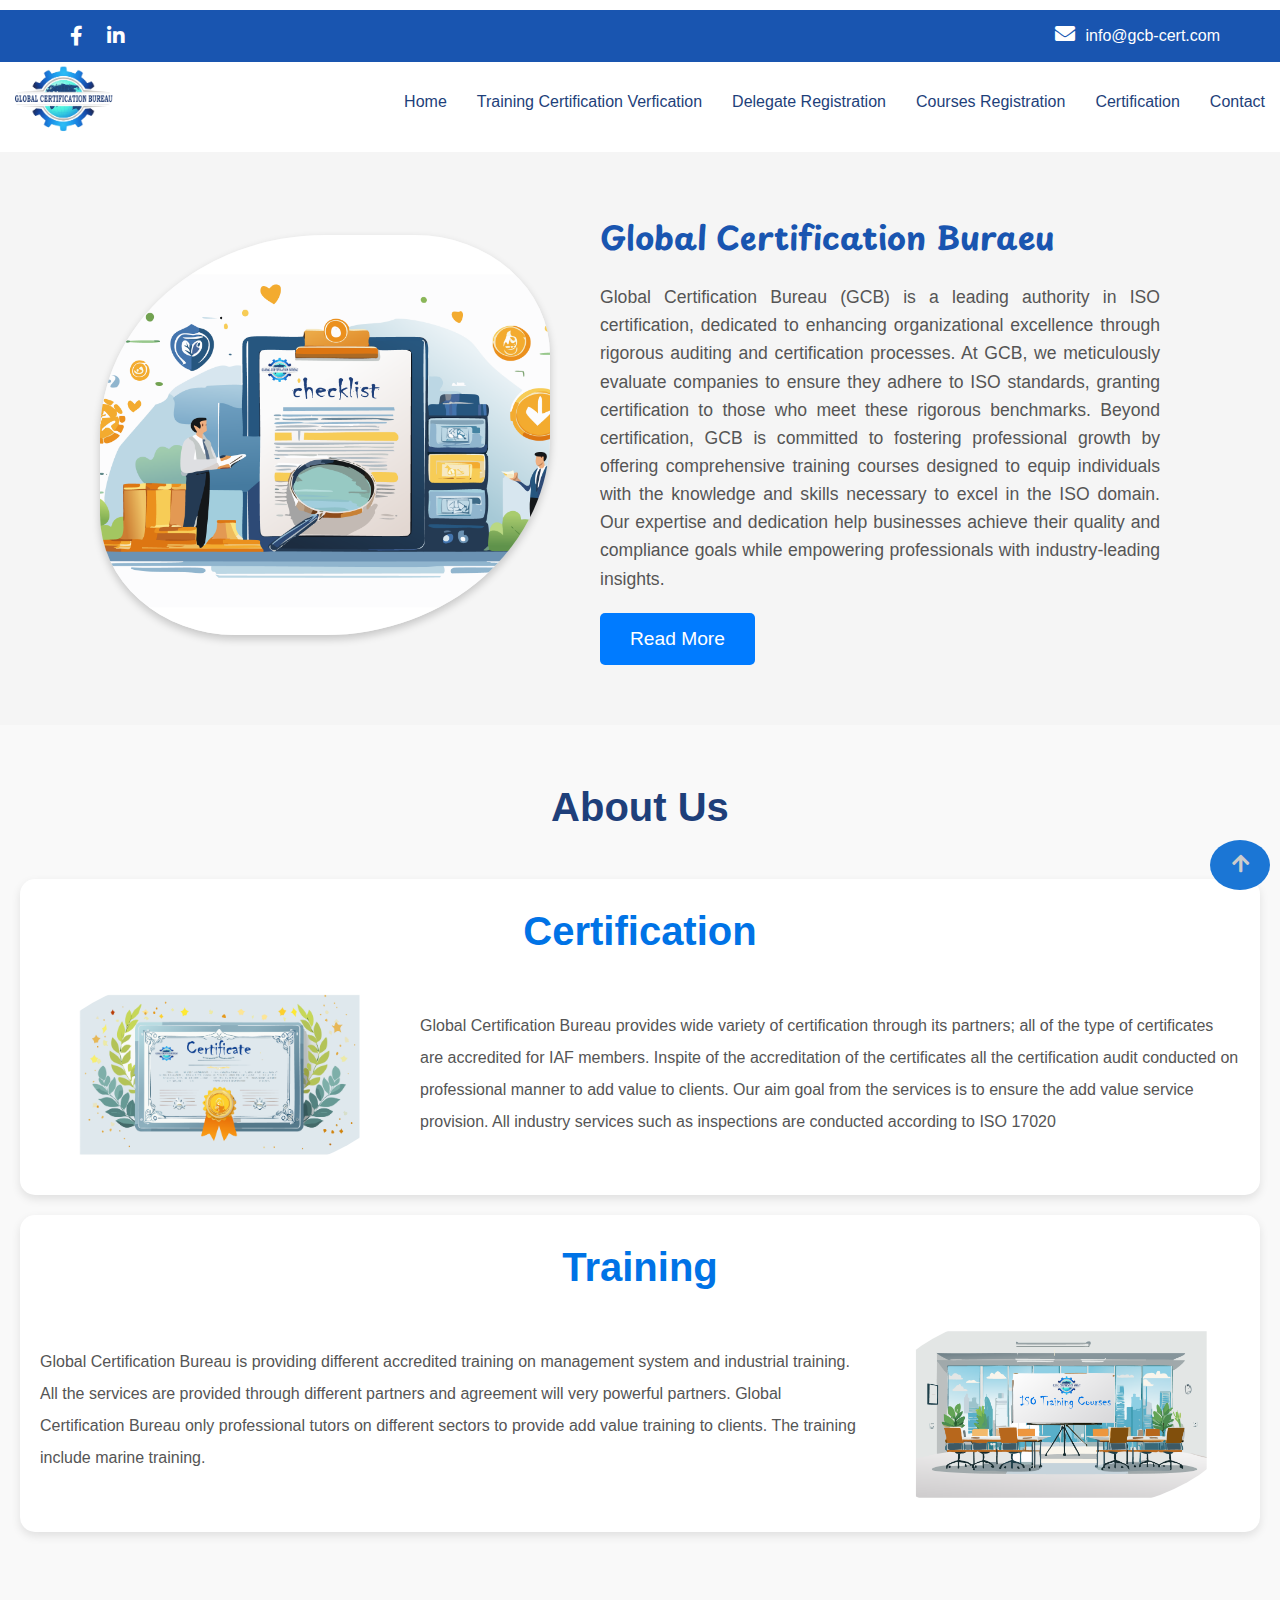
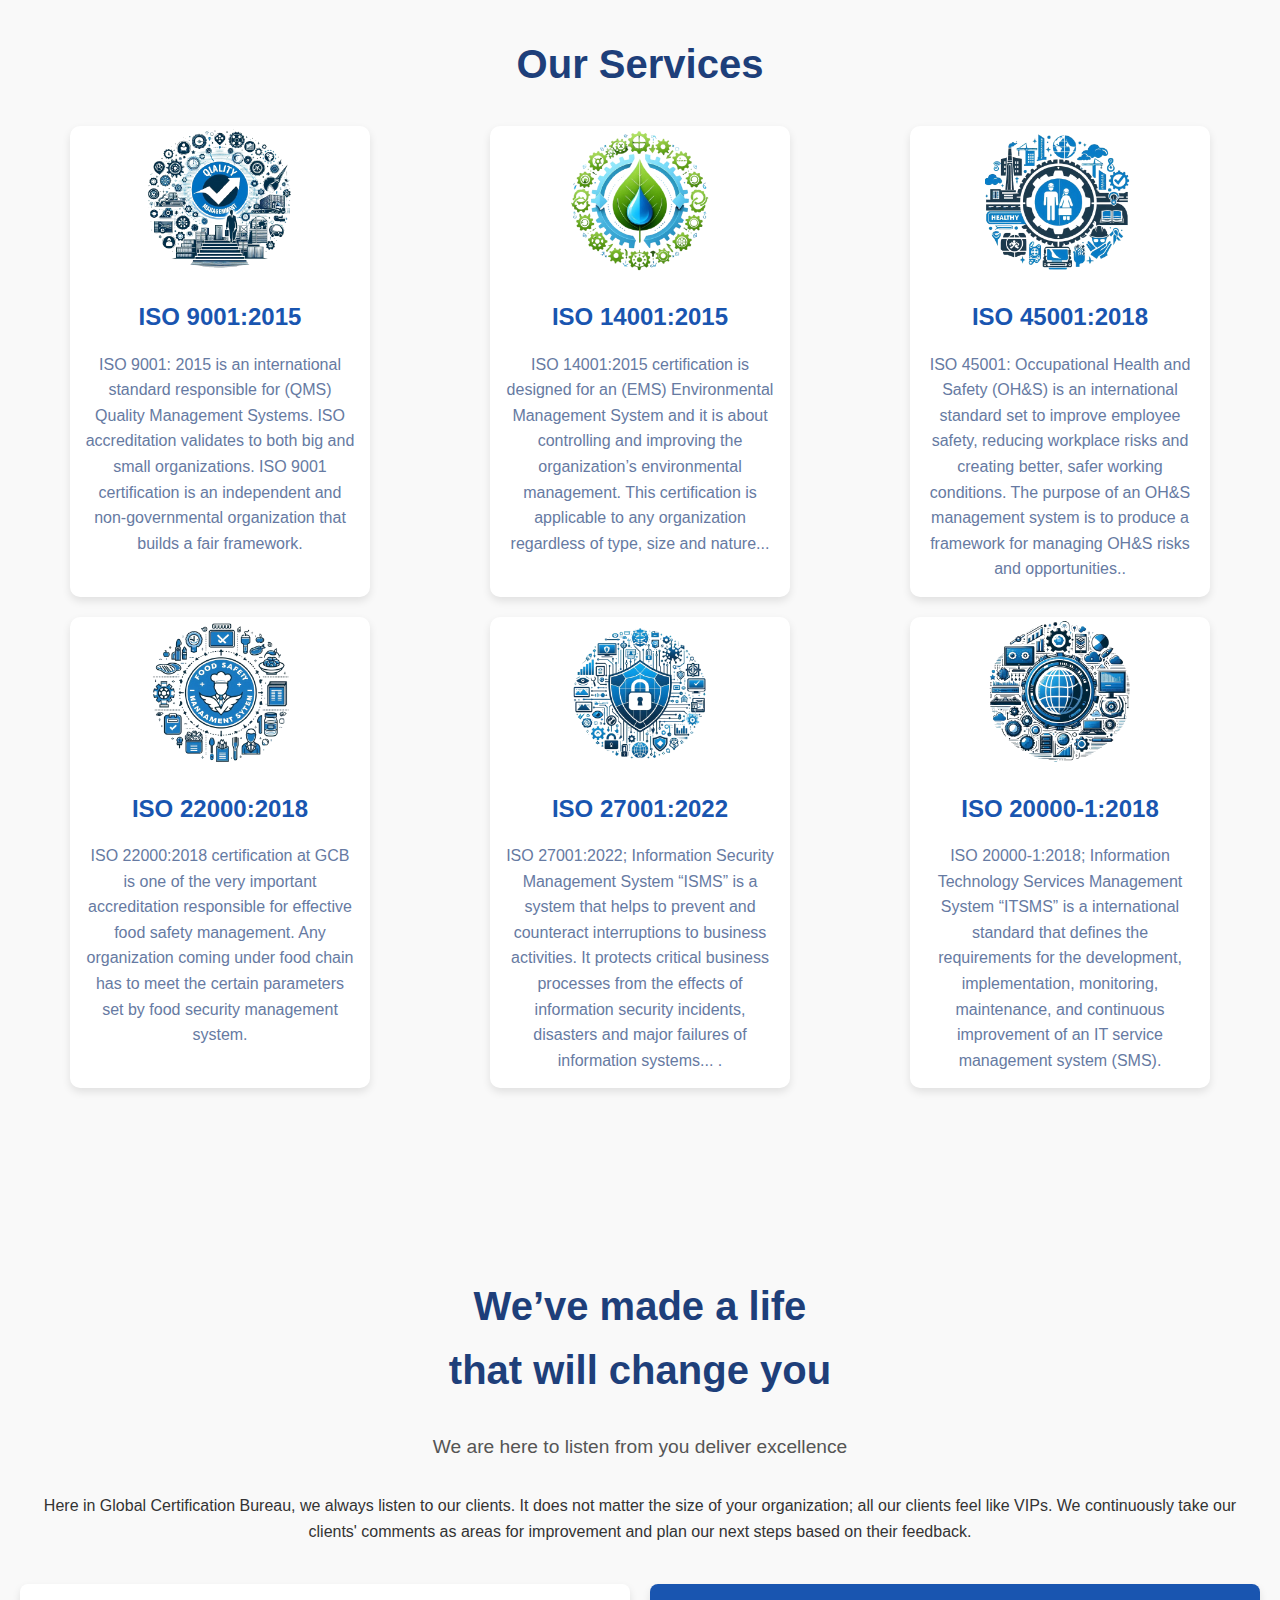
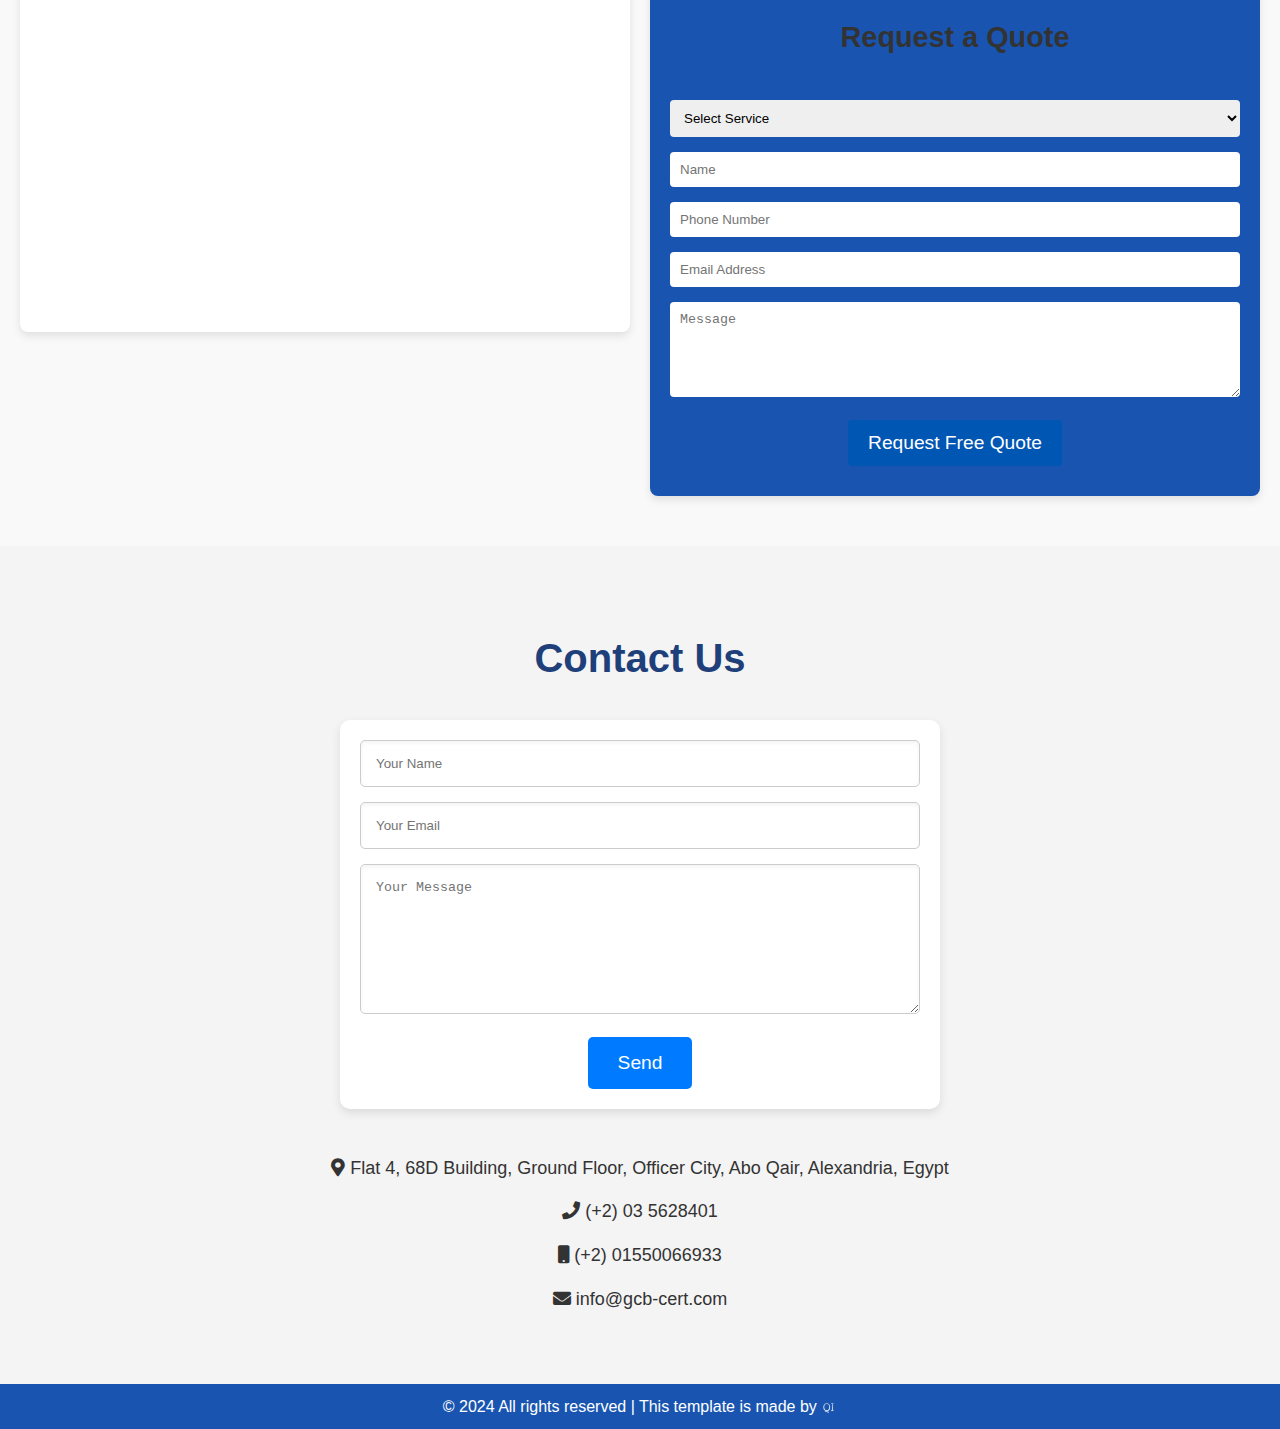
<file: index.html>
<!DOCTYPE html>
<html lang="en">
<head>
    <meta charset="UTF-8">
    <meta name="viewport" content="width=device-width, initial-scale=1.0">
    <title>GCB</title>
    <link rel="stylesheet" href="css/style.css">
    <link rel="stylesheet" href="https://cdnjs.cloudflare.com/ajax/libs/font-awesome/5.15.4/css/all.min.css">
    <link rel="preconnect" href="https://fonts.googleapis.com">
<link rel="preconnect" href="https://fonts.gstatic.com" crossorigin>
<link href="https://fonts.googleapis.com/css2?family=Playpen+Sans:wght@100..800&display=swap" rel="stylesheet">
</head>
<body>
    <header>
        <div class="upper-menu">
            <div class="container">
                <div class="social-media">
                    <a href="https://www.facebook.com" target="_blank" class="social-icon"><i class="fab fa-facebook-f"></i></a>
                    <a href="https://www.linkedin.com" target="_blank" class="social-icon"><i class="fab fa-linkedin-in"></i></a>
                </div>
                <div class="company-email">
                    <a href="mailto:info@gcb-cert.com" class="send-mail"><i class="fa fa-envelope"></i>info@gcb-cert.com</a>
                </div>
            </div>
        </div>
        <nav class="navbar">
          
            
         
                <a href="9_new.php" class="logo"><img src="imgs/LOGO_GCB-removebg-preview.png" alt="Logo" id="logo"></a>
                
                <!-- Hamburger Menu Icon -->
                <button class="hamburger" id="hamburger">
                    <span class="bar"></span>
                    <span class="bar"></span>
                    <span class="bar"></span>
                </button>

                
            <ul class="nav-links" id="navLinks">

                <li class="close-menu" id="closeMenu">
                    <span>&times;</span>
                </li>
                <li><a href="index.html">Home</a></li>
                <li><a href="certtest.php">Training Certification Verfication</a></li>
                <li><a href="register_tr.php">Delegate Registration</a></li>
                <li><a href="course_reg.php">Courses Registration</a></li>
                <li class="dropdown"><a href="#certification">Certification</a>
                  <ul class="submenu">
                        <li><a href="#">Impartiality Policy</a></li>
                        <li><a href="#">Confidentiality policy</a></li>
                        <li><a href="#">Certification Process</a></li>
                    </ul> 
                </li>
                <li><a href="#contact">Contact</a></li>
            </ul>
        </nav>
    </header>
    <div class="arrowUp">
        <button id="upArrow">
        <i class="fa fa-arrow-up"></i>
        </button>
    </div>
    <section class="main-content">
        <div class="main-img">
        <img src="imgs/gcb21.png">
        </div>
        <div class="main-text">
            <h1>Global Certification Buraeu</h1>
            <div>
                <p>Global Certification Bureau (GCB) is a leading authority in ISO certification, dedicated to enhancing organizational 
                    excellence through rigorous auditing and certification processes. At GCB, we meticulously evaluate companies to ensure 
                    they adhere to ISO standards, granting certification to those who meet these rigorous benchmarks. Beyond certification,
                     GCB is committed to fostering professional growth by offering comprehensive training courses designed to equip individuals
                      with the knowledge and skills necessary to excel in the ISO domain. Our expertise and
                     dedication help businesses achieve their quality and compliance goals while empowering
                      professionals with industry-leading insights.</p>
                    
            </div>
            <button id="learnMore"><a href="about.html">Read More</a></button>
        </div>
        </section>
    </section>

    <!-- <section id="home">
    
        <div class="myhome">
          
            <h1>Global Certification Buraeu</h1>
            <div>
                <p>Global Certification Bureau (GCB) is a leading authority in ISO certification, dedicated to enhancing organizational 
                    excellence through rigorous auditing and certification processes. At GCB, we meticulously evaluate companies to ensure 
                    they adhere to ISO standards, granting certification to those who meet these rigorous benchmarks. Beyond certification,
                     GCB is committed to fostering professional growth by offering comprehensive training courses designed to equip individuals
                      with the knowledge and skills necessary to excel in the ISO domain. Our expertise and
                     dedication help businesses achieve their quality and compliance goals while empowering
                      professionals with industry-leading insights.</p>
                    
            </div>
            <button id="learnMore"><a href="about.html">Read More</a></button>
        </div>
       
     
        
    </section> -->
   

    <section id="about">
        <h2>About Us</h2>
        <div class="about-container">
            <div class="about-box">
                <h3>Certification</h3>
                <div class="about-content">
                    <img src="imgs/gcb25.png" alt="About 1" class="image1">
                    <p>Global Certification Bureau provides wide variety of 
                        certification through its partners; all of the
                        type of certificates are accredited for IAF members.
                        Inspite of the accreditation of the certificates all the certification audit conducted on professional manner to add value to clients. Our aim goal from the services is to ensure the add value service provision.
                        All industry services such as inspections are 
                        conducted according to ISO 17020</p>
                </div>
            </div>
            <div class="about-box">
                <h3>Training</h3>
                <div class="about-content">
                    
                    <p>Global Certification Bureau is providing different 
                        accredited training on management system and industrial training. 
                        All the services are provided through different partners and agreement will very powerful partners. Global Certification Bureau only professional tutors on different sectors to provide add value 
                        training to clients. The training include marine training.</p>
                        <img src="imgs/train14.png" alt="About 2">
                </div>
            </div>
        </div>
    </section>

    <section id="services">
        <h2>Our Services</h2>
    <div class="services-container">
        <div class="service-card">
            <img src="imgs/qms3-removebg-preview.png" alt="Service 1">
            <h3>ISO 9001:2015</h3>
            <p>ISO 9001: 2015 is an international standard responsible for (QMS) Quality Management Systems.
                 ISO accreditation validates to both big and small organizations.
                 ISO 9001 certification is an independent and non-governmental organization that builds a fair framework.</p>
        </div>
        <div class="service-card">
            <img src="imgs/ems4-removebg-preview.png" alt="Service 2">
            <h3>ISO 14001:2015</h3>
            <p>ISO 14001:2015 certification is designed for an (EMS) Environmental Management System and it is about 
                controlling and improving the organization’s environmental management. 
                This certification is applicable to any organization regardless of type, size and nature...</p>
        </div>
        <div class="service-card">
            <img src="imgs/hs7-removebg-preview.png" alt="Service 3">
            <h3>ISO 45001:2018</h3>
            <p>ISO 45001: Occupational Health and Safety (OH&S) is an international standard set to improve employee safety, 
                reducing workplace risks and creating better, safer working conditions.
                 The purpose of an OH&S management system is to produce a framework for managing OH&S risks and opportunities..</p>
        </div>
        <div class="service-card">
            <img src="imgs/fsms2-removebg-preview.png" alt="Service 3">
            <h3>ISO 22000:2018</h3>
            <p>ISO 22000:2018 certification at GCB is one of the very important accreditation responsible for effective food safety management. 
                Any organization coming under food chain has to meet the certain parameters set by food security management system.</p>
        </div> 
        <div class="service-card">
            <img src="imgs/isms1-removebg-preview.png" alt="Service 3">
            <h3>ISO 27001:2022</h3>
            <p>ISO 27001:2022; Information Security Management System “ISMS” is a system that helps to prevent and
                 counteract interruptions to business activities. It protects critical business processes from the effects
                  of information security incidents, disasters and major failures of information systems...

                .</p>
        </div>
        <div class="service-card">
            <img src="imgs/it4-removebg-preview.png" alt="Service 3">
            <h3>ISO 20000-1:2018</h3>
            <p>ISO 20000-1:2018; Information Technology Services Management System “ITSMS” is a international standard that defines the requirements for the
                 development, implementation, monitoring, maintenance, and continuous improvement of an IT service management system (SMS).
            </p>
        </div>
    </div>
    <div class="gab">
        <h2>
            We’ve made a life <br>
            that will change you
        </h2>
        <p class="sub">We are here to listen from you deliver excellence</p>
        <p class="pb-20">
            Here in Global Certification Bureau, we always listen to our clients. It does not matter the size of your organization; all our clients feel like VIPs. We continuously take our clients' comments as areas for improvement and plan our next steps based on their feedback.
        </p>
        </div>
        <div class="service-content">
            <div class="service-left">
                <iframe src="https://calendar.google.com/calendar/embed?height=300&amp;wkst=7&amp;bgcolor=%23ffffff&amp;ctz=Africa%2FCairo&amp;src=MWx0a3RtNzUzcG8wMGJvMmk1cmM2M3ZwZmtAZ3JvdXAuY2FsZW5kYXIuZ29vZ2xlLmNvbQ&amp;src=ZW4uZWcjaG9saWRheUBncm91cC52LmNhbGVuZGFyLmdvb2dsZS5jb20&amp;color=%233F51B5&amp;color=%230B8043&amp;showTitle=0&amp;showDate=1&amp;showPrint=0&amp;showTabs=0&amp;showCalendars=0&amp;showTz=0" style="border-width:0" width="100%" height="300" frameborder="0" scrolling="no"></iframe>
            </div>
            <div class="service-right">
                <form class="form-wrap" action="mail.php" method="post">
                    <h4 class="text-white pb-20">Request a Quote</h4>
                    <div class="form-select" id="service-select">
                        <select>
                            <option value="1">Select Service</option>
                            <option value="2">Certification</option>
                            <option value="3">IRCA Training</option>
                            <option value="4">PECB Training</option>
                            <option value="5">Safety Training</option>
                            
                            
                        </select>
                    </div>
                    <input name="fname" type="text" class="form-control" id="name" placeholder="Name">
                    <input name="phone" type="phone" class="form-control" id="phone" placeholder="Phone Number">
                    <input name="email" type="email" class="form-control" id="email" placeholder="Email Address">
                    <textarea name="message" cols="30" rows="5" placeholder="Message" class="form-control"></textarea>
                    <button class="primary-btn">Request Free Quote</button>
                </form>
            </div>
        </div>
    </section>
    <!-- <section id="about">
        <h2>Our Capturing Market Sectors</h2>
        <div class="about-container">
            <div class="about-box">
                <div class="about-pic">
                <img src="imgs/indus.png" alt="About 1">
               </div>
                <div calss="about-text">
                <h3>Certification & Industrial Services</h3>
                <p> Global Certification Bureau Management System Certification services aim to gain confidence towards continual improvement and Compliance of client's management system.
                </p>
                </div>
            </div>
             <div class="about-box">
                <img src="imgs/lifesycle.png" alt="About 2">
                <h3>Ship Classification</h3>
                <p>

                    For both newbuilding and fleet in service, we offer our expertise worldwide to support and maintain compliance of our clients with flexible and reliable services at every stage of yachts and small craft lifecycle.
                </p>
            </div>
            <div class="about-box">
                <img src="imgs/marine_services (1).png" alt="About 3">
                <h3>Marine</h3>
                <p>We offer a full range of Marine services to assist your organisation towards compliance under various Safety, Security and Environmental standards
                </p>
            </div> 
        </div>
    </section> -->
  
    <section id="contact">
        <h2>Contact Us</h2>
        <div class="mailus">
        <form id="contactForm">
            <input type="text" id="name" placeholder="Your Name" required>
            <input type="email" id="email" placeholder="Your Email" required>
            <textarea id="message" placeholder="Your Message" required></textarea>
            <button type="submit">Send</button>
        </form>
        </div>
        <div class="address">
            <p><i class="fa fa-map-marker-alt"></i> Flat 4, 68D Building, Ground Floor, Officer City, Abo Qair, Alexandria, Egypt
            </p>
            <p><i class="fas fa-phone"></i> (+2) 03 5628401
            </p>
            <p><i class="fas fa-mobile"></i> (+2) 01550066933 
            </p>
            <p><i class="fas fa-envelope"></i> info@gcb-cert.com</p>
        </div>
    </section>
  
    <footer>
        <p> &copy; 2024 All rights reserved | This template is made by 
   <img src="imgs/logo_qi-removebg-preview.png" class="logoqi" alt=""> </p>
    </footer>

    <script src="js/project.js"></script>
</body>
</html>
</file>
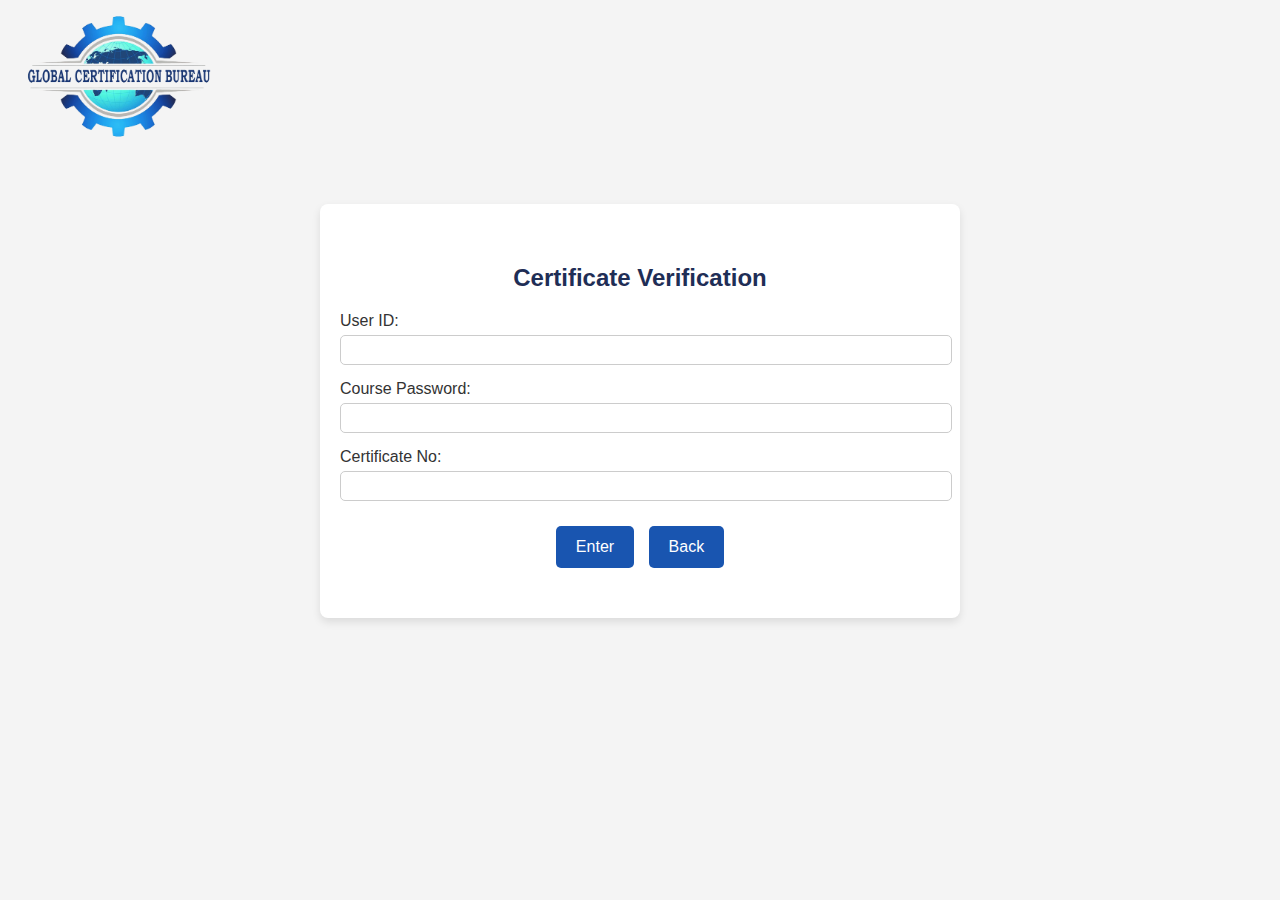
<file: verify.html>
<!DOCTYPE html>
<html lang="en">
<head>
    <meta charset="UTF-8">
    <meta name="viewport" content="width=device-width, initial-scale=1.0">
    <title>Certificate Verification</title>
    <link rel="stylesheet" href="css/verifyStyle.css">
</head>
<body>
    <header>
        <nav>
        <img src="imgs/LOGO_GCB-removebg-preview.png" alt="Logo" id="logo">
        </nav>
    </header>
    <section id="certificate-verification">
        <h2>Certificate Verification</h2>
        <form id="verificationForm">
            <div class="form-group">
                <label for="userId">User ID:</label>
                <input type="text" id="userId" required>
            </div>
            <div class="form-group">
                <label for="coursePw">Course Password:</label>
                <input type="password" id="coursePw" required>
            </div>
            <div class="form-group">
                <label for="certificateNo">Certificate No:</label>
                <input type="text" id="certificateNo" required>
            </div>
            <button type="submit">Enter</button>
            <a href="index.html" class="back-button">Back</a>
        </form>

        <!-- Table to display certificate details -->
        <table id="certificateDetails" class="hidden">
            <thead>
                <tr>
                    <th>Photo</th>
                    <th>Start Date</th>
                    <th>End Date</th>
                    <th>Student Status</th>
                    <th>Certificate No</th>
                    <th>Name</th>
                    <th>Course</th>
                </tr>
            </thead>
            <tbody>
                <tr>
                    
                    <td>
                        <a href="imgs/cert6.png" download="certificate.jpg">
                            <img src="imgs/cert6.png" alt="Certificate" class="certificate-img">
                            </a>
                        </td>
                  
                        
                    <td>2024-01-01</td>
                    <td>2024-12-31</td>
                    <td>pass</td>
                    <td>123456</td>
                    <td>shaimaa</td>
                    <td>iso 9001</td>
                </tr>
            </tbody>
        </table>
    </section>

    <script src="js/verify.js"></script>
</body>
</html>
</file>
<file: css/verifyStyle.css>
/* General styling */
body {
    font-family: Arial, sans-serif;
    margin: 0;
    padding: 0;
    background-color: #f4f4f4;
}
#logo {
    max-width: 100%;
    height: 150px;
    margin-right: 20px; 
}
#certificate-verification {
    padding: 40px 20px;
    max-width: 600px;
    margin: 50px auto;
    background-color: #fff;
    border-radius: 8px;
    box-shadow: 0 4px 8px rgba(0, 0, 0, 0.1);
    text-align: center;
}

#certificate-verification h2 {
    color: #1f2e56;
    margin-bottom: 20px;
}

.form-group {
    margin-bottom: 15px;
    text-align: left;
}

.form-group label {
    display: block;
    margin-bottom: 5px;
    color: #333;
}

.form-group input {
    width: 100%;
    padding: 5px;
    border-radius: 5px;
    border: 1px solid #ccc;
    font-size: 1em;
}

button[type="submit"]{
    background-color: #1955b0;
    color: #fff;
    padding: 12px 20px;
    border: none;
    border-radius: 5px;
    cursor: pointer;
    font-size: 1em;
    margin-top: 10px;
    transition: background-color 0.3s ease;
}
.back-button {
    display: inline-block;
    margin-top: 20px;
    padding: 12px 20px;
    background-color: #1955b0;
    color: white;
    text-decoration: none;
    border-radius: 5px;
    transition: background-color 0.3s ease;
    font-size: 1em;
}

.back-button:hover {
    background-color: #1f2e56;
}

/* Align both buttons in form */
button[type="submit"], .back-button {
    margin: 10px 5px;
}

button[type="submit"]:hover {
    background-color: #1f2e56;
}

/* Table Styling */
table {
    width: 100%;
    margin-top: 20px;
    border-collapse: collapse;
    border-radius: 5px;
    overflow: hidden;
}

table thead {
    background-color: #1b76d5;
    color: white;
}

table th, table td {
    padding: 10px;
    border: 1px solid #ddd;
}

table img.certificate-img {
    width: 100px;
    height: auto;
    border-radius: 5px;
}

/* Responsive Design */
@media (max-width: 768px) {
    #certificate-verification {
        padding: 30px 15px;
        max-width: 90%;
    }

    table img.certificate-img {
        width: 80px;
    }
}

/* Initially hide the table */
.hidden {
    display: none;
}
</file>
<file: css/style.css>
/* Basic Reset */
* {
    margin: 0;
    padding: 0;
    box-sizing: border-box;
}

/* Body Styling */
body {
    font-family: Arial, sans-serif;
    line-height: 1.6;
}

/* Header and Navigation */
header {
    background: #fff;
    color: #000;
    padding: 10px 0;
    position: sticky;
    top: 0;
    z-index: 1;
}
.upper-menu {
    background-color: #1955b0;
    color: white;
    padding: 10px 0;
}

.upper-menu .container {
    display: flex;
    justify-content: space-between;
    align-items: center;
    max-width: 1200px;
    margin: 0 auto;
    padding: 0 20px;
}

.upper-menu .social-media a img {
    width: 20px;
    margin-right: 15px;
    transition: transform 0.3s ease;
}

.upper-menu .social-media a img:hover {
    transform: scale(1.1);
}
.social-icon{
    color: #fff;
    font-size: 20px;
    padding: 5px;
    margin: 5px;
}
.send-mail i{
    padding-right: 10px;
    font-size: 20px;
}
.upper-menu .company-email a {
    color: white;
    text-decoration: none;
}

.upper-menu .company-email a:hover {
    text-decoration: underline;
}
#logo {
    max-width: 100%;
    height: 150px;
    margin-right: 20px; 
}
.hamburger {
    display: none;
    flex-direction: column;
    justify-content: space-between;
    width: 30px;
    height: 21px;
    background: none;
    border: none;
    cursor: pointer;
    padding: 0;
}

.hamburger .bar {
    height: 3px;
    width: 100%;
    background-color: #1955b0;
    border-radius: 10px;
    transition: 0.3s;
}
.close-menu {
    display: none;
    justify-content: flex-end;
    padding: 10px;
    cursor: pointer;
}

.close-menu span {
    font-size: 35px;
    color: white;
    padding-right: 10px;
}
header nav {
    display: flex;
    align-items: center;
    justify-content: space-between; 
    height: 80px;
}

#logo {
    height: 80px; /* Adjust for smaller screens */
}

header nav ul {
    display: flex;
    list-style: none;
    position: relative; /* Added */
}

header nav ul li {
    margin: 0 15px;
}

header nav ul li a {
    color: #1e3f7a;
    text-decoration: none;
}

header nav ul li a:hover {
    text-decoration: underline;
    color: #1b76d5;
}
.submenu{
    display: none;
    position: absolute;
    background-color: #0056b3;
    color: #fff;
    min-width: 200px;
    box-shadow: 0px 8px 16px 0px rgba(0, 0, 0, 0.438);
    border: 1px solid #ddd;
    border-radius: 5px;
    top: 100%; /* Ensures submenu stays right below the parent */
    z-index: 1;
    left: 0;
}
.submenu li {
    padding: 10px;
}
.submenu li a{
    color: #fff;
    text-decoration: none;
    display: block;
}
.submenu li a:hover{
    background-color: #1e3f7a;
    color: #fff;
}
.dropdown:hover .submenu{
    display: block;
  
}
.dropdown:hover > a {
    color: #1b76d5; /* Change parent link color on hover */
}

.navbar li {
    position: relative; /* Ensure dropdown submenu is positioned correctly */
}
#upArrow{
    position: fixed;
    width: 50px;
    height: 50px;
    right: 10px;
    bottom: 10px;
    border-radius: 50%;
    background-color: #1b76d5;
    color: #ccc;
    outline: none;
    cursor: pointer;
    text-align: center;
    box-shadow: rgba(4, 6, 159, 0.46);
    border: none;
    font-weight: bold;
    font-size: 15px;
    z-index: 4;
}
#upArrow i{
 text-align: center;
 font-size: 20px;
 margin-left: -8px;
 margin-top: -4px;
}
#upArrow:active{
    background-color: #ccc;
    color: #1b76d5;
}
/* Sections */
section {
    width: 100%;
    text-align: center;
}

/* #home {
    background: url('background-image.jpg') no-repeat center center/cover;
    color: #000;
    height: 100vh;
    display: flex;
    flex-direction: column;
    justify-content: center;
} */
/* Home Section Styling */
#home {
    height: 100vh; /* Full viewport height */
    max-width: 100%;
    display: flex;
    flex-direction: column;
    justify-content: center;
    align-items: center;
    text-align: center;
    padding: 20px;
    color: white;
    background-size: cover; 
    background-position: center; /* Center the image to avoid uneven cropping */
    background-repeat: no-repeat; /* Prevent the image from repeating */
    /* background: url('/imgs/ISO1.svg') no-repeat center center/cover; */
    transition: background-image 1s ease-in-out;
}

/* Media queries for responsive behavior */
@media (max-width: 768px) {
    #home {
        background-position: center top; /* Adjusts the position on smaller screens */
        background-size: cover; /* Keeps the image covering, but allows a bit more focus */
    }
}

@media (max-width: 480px) {
    #home {
        height: auto; /* Allow the height to adjust for smaller screens */
        min-height: 100vh; /* Ensure the section still covers the full screen height */
        background-position: top center; /* Focus more on the top part of the image */
    }
}
.myhome {
    background: rgba(0, 0, 0, 0.5); /* Optional: adds transparency to make text more readable */
    padding: 20px;
    border-radius: 10px;
}




#home h1 {
    font-size: 3em;
    margin-bottom: 20px;
    color: #fff;
}

#home div p {
    font-size: 1.2em;
    margin-bottom: 10px;
    line-height: 1.6;
}

#home #learnMore {
    background-color: rgba(0, 0, 0, 0.7);
    color: #fff;
    padding: 15px 30px;
    border: none;
    border-radius: 5px;
    cursor: pointer;
    transition: background-color 0.3s ease, transform 0.3s ease;
    margin-top: 20px;
    font-size: 1.2em;
}
#learnMore a{
 color: #fff;
 text-decoration: none;
}
#home #learnMore:hover {
    background-color: rgba(0, 0, 0, 0.9);
    transform: translateY(-3px);
}


button {
    background-color: #007bff;
    color: #fff;
    padding: 15px 30px;
    border: none;
    border-radius: 5px;
    cursor: pointer;
    transition: background-color 0.3s ease, transform 0.3s ease;
    font-size: 1.2em;
}

button:hover {
    background-color: #0056b3;
    transform: translateY(-3px);
}

/* Styling for the myhome section */
/* .myhome {
    position: relative;
    text-align: center;
    padding: 50px 20px;
    background: rgba(0, 0, 0, 0.5); /* Semi-transparent background to overlay on images 
    color: white;
    border-radius: 10px;
    max-width: 80%;
    margin: auto;
    box-shadow: 0 4px 8px rgba(0, 0, 0, 0.3);
} */

.myhome h1 {
    font-size: 2.5em;
    margin-bottom: 20px;
}

.myhome p {
    font-size: 1.2em;
    line-height: 1.6;
    margin-bottom: 15px;
}


/* .about-container {
    display: flex;
    justify-content: space-between;
    align-items: center;
    gap: 20px;
    margin-top: 20px;
}

.about-box {
    background: #fff;
    border: 1px solid #ddd;
    padding: 20px;
    text-align: center;
    box-shadow: 0 4px 8px rgba(0, 0, 0, 0.1);
    transition: transform 0.3s ease, box-shadow 0.3s ease;
    flex: 1; /* Make all boxes equal width 
}

.about-box img {
    width: 100%;
    height: auto;
    border-radius: 8px;
}

.about-box h3 {
    margin: 15px 0 10px;
    font-size: 1.5em;
    color: #1955b0;
}
.about-box p {
    color: #667aa2;
    font-size: 1em;
}
#about h2{
    font-size: 1.5em;
    color: #1955b0;
    padding: 15px;
}
/* Hover Animation 
.about-box:hover {
    transform: translateY(-10px);
    box-shadow: 0 8px 16px rgba(0, 0, 0, 0.2);
}

@keyframes fadeIn {
    from { opacity: 0; transform: scale(0.9); }
    to { opacity: 1; transform: scale(1); }
}

.about-box {
    animation: fadeIn 1s ease-in-out forwards;
    opacity: 0; 
}

.about-box:nth-child(1) {
    animation-delay: 0.2s;
}

.about-box:nth-child(2) {
    animation-delay: 0.4s;
}

.about-box:nth-child(3) {
    animation-delay: 0.6s;
}

#about, #services, #contact {
    background: #f4f4f4;
    margin: 20px 0;
} 

.about-container {
    display: flex;
    justify-content: space-between;  Aligns items to the left and right 
    align-items: center;
    gap: 20px;
    margin-top: 20px;
    position: relative;
    flex-wrap: wrap;  Allows wrapping on smaller screens 
}

.about-box {
    background: #fff;
    border: 1px solid #ddd;
    padding: 20px;
    text-align: center;
    box-shadow: 0 4px 8px rgba(0, 0, 0, 0.1);
    transition: transform 0.3s ease, box-shadow 0.3s ease;
    width: 45%; /* Take 45% width of the container 
}

.about-box img {
    /* width: 100%; 
    width: 200px;
    border-radius: 50% 30%;
    height: auto;
    border-radius: 8px;
}

.about-box h3 {
    margin: 15px 0 10px;
    font-size: 1.5em;
    color: #1955b0;
}

.about-box p {
    color: #667aa2;
    font-size: 1em;
}

#about h2 {
    font-size: 1.5em;
    color: #1955b0;
    padding: 15px;
}

/* Hover Animation 
.about-box:hover {
    transform: translateY(-10px);
    box-shadow: 0 8px 16px rgba(0, 0, 0, 0.2);
}

@keyframes fadeIn {
    from { opacity: 0; transform: scale(0.9); }
    to { opacity: 1; transform: scale(1); }
}

.about-box {
    animation: fadeIn 1s ease-in-out forwards;
    opacity: 0;
}

.about-box:nth-child(1) {
    animation-delay: 0.2s;
}

.about-box:nth-child(2) {
    animation-delay: 0.4s;
}

.about-box:nth-child(3) {
    animation-delay: 0.6s;
}

#about, #services, #contact {
    background: #f4f4f4;
    margin: 20px 0;
}
/* Services Section Styling */

#about {
    padding: 50px 20px;
    background-color: #f9f9f9;
    text-align: center;
}

#about h2 {
    font-size: 2.5rem;
    margin-bottom: 40px;
    font-family: 'Arial', sans-serif;
    color: #1e3f7a;;
}

.about-container {
    display: flex;
    flex-wrap: wrap;
    justify-content: center;
    gap: 20px;
}

.about-box {
    background-color: white;
    padding: 20px;
    border-radius: 15px;
    box-shadow: 0 4px 10px rgba(0, 0, 0, 0.1);
    transition: transform 0.3s ease-in-out;
    max-width: 100%;
    text-align: left;
}

.about-box:hover {
    transform: scale(1.05);
}

.about-box h3 {
    font-size: 2.5rem;
    color: #0073e6;
    margin-bottom: 10px;
    font-family: 'Arial', sans-serif;
    text-align: center;
}

/* Flexbox for Image and Paragraph */
.about-content {
    display: flex;
    align-items: center;
    gap: 20px;
    width: 100%;
}

/* Circular Images with Flexbox */
.about-content img {
    width: 30%;
   
    object-fit: cover;
    border-radius: 50% 30%;
    flex-shrink: 0;
    transition: transform 0.4s ease-in-out;
}
.about-content:hover img.image1 {
    transform:skewX(20deg);
}

.about-content:hover img {
    transform:skewY(20deg);
}

.about-content p {
    font-size: 1rem;
    line-height: 2;
    color: #555;
    flex: 1; /* Take the remaining space */
}

/* Responsive Design */
@media (max-width: 768px) {
    .about-content {
        flex-direction: column;
        text-align: center;
    }

    .about-content img {
        margin-bottom: 20px;
        width: 100%;
    }
}

#services {
    background-color: #f9f9f9;
    padding: 50px 20px;
    text-align: center;
}

#services h2 {
    font-size: 2.5em;
    margin-bottom: 20px;
    color: #1e3f7a;
    padding-bottom: 10px;
}
.services-container {
    display: flex;
    justify-content: space-around;
    flex-wrap: wrap;
    gap: 20px;
}

.service-card {
    background: white;
    border-radius: 10px;
    box-shadow: 0 4px 8px rgba(0, 0, 0, 0.1);
    overflow: hidden;
    transition: transform 0.3s ease, box-shadow 0.3s ease;
    max-width: 300px;
    width: 100%;
    text-align: center;
}

.service-card img {
    width: 50%;
    height: auto;
    object-fit: cover;
    
}

.service-card h3 {
    font-size: 1.5em;
    color: #1955b0;
    padding: 15px;
}

.service-card p {
    padding: 0 15px 15px;
    color: #667aa2;
    line-height: 1.6;
}

/* Motion Effects */
.service-card:hover {
    transform: translateY(-10px);
    box-shadow: 0 8px 16px rgba(0, 0, 0, 0.2);
}


#services .sub {
    font-size: 1.2em;
    margin-bottom: 30px;
    color: #555;
}

#services .pb-20 {
    margin-bottom: 40px;
    color: #333;
    line-height: 1.6;
}

.service-content {
    display: flex;
    justify-content: space-between;
    align-items: flex-start;
    gap: 20px;
    flex-wrap: wrap;
}

.service-left,
.service-right {
    flex: 1;
    padding: 20px;
    background-color: #fff;
    box-shadow: 0 4px 8px rgba(0, 0, 0, 0.1);
    border-radius: 8px;
}

.service-left iframe {
    border-radius: 8px;
}

.service-right {
    background-color: #1955b0;
    box-shadow: 0 4px 8px rgba(0, 0, 0, 0.1);
    color: #fff;
    padding: 30px 20px;
}

.service-right h4 {
    font-size: 1.8em;
    margin-bottom: 20px;
}

.service-right .form-select select,
.service-right .form-control {
    width: 100%;
    padding: 10px;
    margin-bottom: 15px;
    border: none;
    border-radius: 4px;
}

.service-right .primary-btn {
    background-color: #0056b3;
    color: #fff;
    padding: 12px 20px;
    border: none;
    border-radius: 4px;
    cursor: pointer;
    transition: background-color 0.3s ease;
}

.service-right .primary-btn:hover {
    background-color: #004494;
}
.gab{
    padding-top: 15%;
}
/* Contact Section Styling */
#contact {
    background-color: #f4f4f4;
    padding: 60px 20px;
    text-align: center;
}

#contact h2 {
    font-size: 2.5em;
    margin-bottom: 30px;
    color: #1e3f7a;

    animation: fadeInDown 1s ease-in-out;
}

#contactForm {
    max-width: 600px;
    margin: 0 auto;
    padding: 20px;
    background-color: #fff;
    border-radius: 10px;
    box-shadow: 0 4px 10px rgba(0, 0, 0, 0.1);
    animation: fadeInUp 1s ease-in-out;
}

#contactForm input[type="text"],
#contactForm input[type="email"],
#contactForm textarea {
    width: 100%;
    padding: 15px;
    margin-bottom: 15px;
    border: 1px solid #ccc;
    border-radius: 5px;
    box-shadow: inset 0 2px 4px rgba(0, 0, 0, 0.05);
    transition: all 0.3s ease;
}

#contactForm input[type="text"]:focus,
#contactForm input[type="email"]:focus,
#contactForm textarea:focus {
    border-color: #007bff;
    outline: none;
    box-shadow: 0 0 5px rgba(0, 123, 255, 0.5);
}

#contactForm textarea {
    height: 150px;
    resize: vertical;
}

#contactForm button[type="submit"] {
    background-color: #007bff;
    color: #fff;
    padding: 15px 30px;
    border: none;
    border-radius: 5px;
    cursor: pointer;
    transition: background-color 0.3s ease, transform 0.3s ease;
    font-size: 1.2em;
}

#contactForm button[type="submit"]:hover {
    background-color: #0056b3;
    transform: translateY(-3px);
}



/* Initial hidden state for animation */
#contact h2,
#contactForm {
   
    transform: translateY(20px);
    transition: opacity 0.6s ease-out;
}

/* Visible state for animation */
.animate h2,
.animate #contactForm {
    opacity: 1;
    transform: translateY(0);
}



/* Footer */
footer {
    background: #1955b0;
    color: #fff;
    text-align: center;
    padding: 10px 0;
}
footer p {
    font-size: 1em; /* Set your desired text size */
}

.logoqi {
    height: 1em; /* Set the image height equal to the text size */
    width: auto; /* Maintain aspect ratio */
    vertical-align: middle; /* Align the image vertically with the text */
}
div.address{
    padding-top: 50px;
    color: #333;
}
.address p{
    font-size: 18px;
    margin-bottom: 10px;
    margin-top: 15px;
    font-optical-sizing: auto;
    font-weight: 500;
}

/* Responsive Design */
@media (max-width: 768px) {
    /* header nav ul {
        flex-direction: column;
        margin-top: 10px;
    }
    #logo {
        height: 40px; /* Adjust for smaller screens 
    }
    .hamburger {
        display: flex;
    }

    .nav-links {
        display: none;
        flex-direction: column;
        width: 50%;
        background-color: #1955b0;
        color: #fff;
       box-shadow: 0px 8px 16px 0px rgba(0, 0, 0, 0.438);
        position: absolute;
        top: 60px;
        left: 50%;
        z-index: 1000;
        border-radius: 7px;
        border: 1px solid #ddd;
    }

    .nav-links li {
        text-align: center;
        margin: 0;
        padding: 0 0;
       
    }

    .nav-links li a {
        display: block;
        padding: 10px;
        width: 100%;
        color: #fff;
    }
  
    .nav-links li a:hover{
        color: #fff;
    }
    .nav-links.active .close-menu {
        display: flex;
    }

    /* Show navigation links when active 
    .nav-links.active {
        display: flex;
    } */
    header nav ul {
        flex-direction: column;
        margin-top: 10px;
    }
    #logo {
        height: 40px; /* Adjust for smaller screens */
    }
    .hamburger {
        display: flex;
    }

    .nav-links {
        display: none;
        flex-direction: column;
        width: 50%;
        background-color: #1955b0;
        color: #fff;
         box-shadow: 0px 8px 16px 10px rgba(0, 0, 0, 0.201);
        position: absolute;
        top: 60px;
        left: 50%;
        transform: translateX(-50%);
        z-index: 1000;
        border-radius: 7px;
        border: 1px solid #ddd;
    }

    .nav-links li {
        text-align: center;
        margin: 0;
        padding: 0;
    }

    .nav-links li a {
        display: block;
        padding: 10px;
        width: 100%;
        color: #fff;
    }
  
    .nav-links li a:hover {
        color: #fff;
    }

    .nav-links.active .close-menu {
        display: flex;
    }

    /* Show navigation links when active */
    .nav-links.active {
        display: flex;
    }

    /* Ensure submenu stays open on hover */
   /* Ensure submenu stays open on hover */
   .dropdown {
    position: relative; /* Ensure submenu is positioned relative to dropdown */
}

.submenu {
    display: none;
    position: absolute;
    background-color: #0056b3;
    color: #fff;
    min-width: 160px;
    box-shadow: 0px 8px 16px 0px rgba(0, 0, 0, 0.438);
    border: 1px solid #ddd;
    border-radius: 5px;
    z-index: 1000; /* Ensure submenu is on top */
    top: 100%; /* Positions submenu directly below the parent */
    left: 0;
}

.submenu li a {
    color: #fff;
    text-decoration: none;
    display: block;
    padding: 10px;
}

.submenu li a:hover {
    background-color: #1e3f7a;
    color: #fff;
}

/* Show submenu when parent is active */
.dropdown.active .submenu {
    display: block;
}

/* Ensure submenu shows when hovering over dropdown */
.dropdown:hover .submenu {
    display: block;
}
    .dropdown.active .submenu {
        display: block; /* Show submenu when parent is active */
    }

    #home h1 {
        font-size: 2.5em;
    }

    #home div p {
        font-size: 1em;
    }

    #home #learnMore {
        padding: 12px 25px;
        font-size: 1em;
    }
    section {
        padding: 10px;
    }

        .about-container {
            flex-direction: column; /* Stacks items vertically on smaller screens */
            align-items: center;
        }
    
        .about-box {
            width: 100%; /* Full width on smaller screens */
            margin-bottom: 20px;
        }
  
    .services-container {
        flex-direction: column;
        align-items: center;
    }

    .service-card {
        max-width: 90%;
        margin-bottom: 20px;
    }

    #services h2 {
        font-size: 2em;
    }
    .service-content {
        flex-direction: column;
    }

    .service-left,
    .service-right {
        width: 100%;
        margin-bottom: 20px;
    }

    .service-right h4 {
        font-size: 1.5em;
    }
    #contact h2 {
        font-size: 2em;
    }

    #contactForm {
        padding: 15px;
    }

    #contactForm button[type="submit"] {
        width: 100%;
        font-size: 1em;
        padding: 12px;
    }
}

/* Main Content Section */
.main-content {
    display: flex;
    align-items: center;
    justify-content: center;
    flex-wrap: wrap; /* Makes it responsive */
    padding: 40px;
    background-color: #f5f5f5; /* Light background */
}

/* Image Styling */
.main-img img {
    width: 450px; /* Size of the image */
    height: 400px; /* Size of the image */
    object-fit: cover; /* Ensures image fits into its container */
    border-radius: 50% 30%; /* Circle shape */
    transition: transform 0.3s ease-in-out; /* Animation for scaling */
    box-shadow: 0px 4px 8px rgba(0, 0, 0, 0.2); /* Adds some shadow */
}

.main-img img:hover {
    transform: scale(1.1); /* Enlarge slightly on hover */
}

/* Text Content */
.main-text {
    max-width: 600px;
    padding: 20px;
    margin-left: 30px;
    text-align: left;
}

.main-text h1 {
    font-size: 2rem;
    color: #1955b0;
    margin-bottom: 20px;
    animation: fadeIn 1s ease-in-out;
    font-family: "Playpen Sans", cursive;
}

.main-text p {
    font-size: 1.1rem;
    line-height: 1.6;
    color: #555;
    margin-bottom: 20px;
    text-align: justify;
}

/* Button Styling */
.main-text button {
    background-color: #007bff;
    color: #fff;
    padding: 15px 30px;
    border: none;
    border-radius: 5px;
    cursor: pointer;
    transition: background-color 0.3s ease, transform 0.3s ease;
    font-size: 1.2em;
}

.main-text button:hover {
    background-color: #0056b3;
    transform: translateY(-3px);
}

/* Keyframe Animation */
@keyframes fadeIn {
    from {
        opacity: 0;
        transform: translateY(20px);
    }
    to {
        opacity: 1;
        transform: translateY(0);
    }
}

/* Responsive Media Query */
@media (max-width: 768px) {
    .main-content {
        flex-direction: column;
        text-align: center;
    }
    
    .main-text {
        margin-left: 0;
    }
    
    .main-img img {
        width: 200px;
        height: 200px;
    }
}

@media (max-width: 480px) {
    .main-text h1 {
        font-size: 2rem;
    }

    .main-text p {
        font-size: 1rem;
    }
}
</file>
